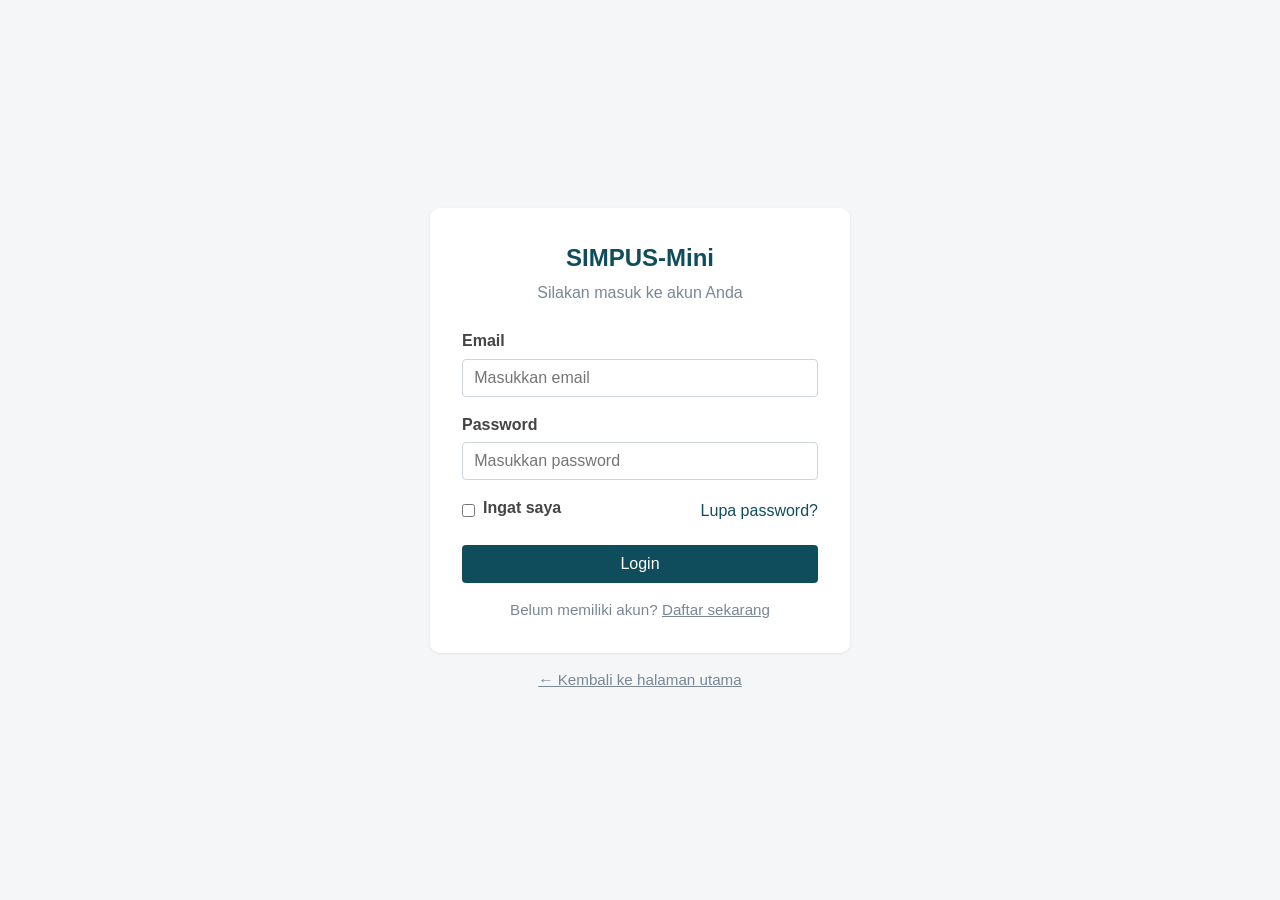
<file: auth/login.html>
<!DOCTYPE html>
<html lang="id">
<head>
    <meta charset="UTF-8">
    <meta name="viewport" content="width=device-width, initial-scale=1.0">
    <title>Login - SIMPUS-Mini</title>
    <link rel="stylesheet" href="../assets/css/style.css">
</head>
<body>
    <div class="auth-page">
        <div class="auth-card">

            <h1>SIMPUS-Mini</h1>
            <p class="auth-subtitle">Silakan masuk ke akun Anda</p>

            <form>
                <div class="form-group">
                    <label for="email">Email</label>
                    <input type="email" id="email" name="email" placeholder="Masukkan email" required>
                </div>

                <div class="form-group">
                    <label for="password">Password</label>
                    <input type="password" id="password" name="password" placeholder="Masukkan password" required>
                </div>


                <div class="form-row-between">
                    <div class="checkbox-row">
                        <input type="checkbox" id="remember" name="remember">
                        <label for="remember">Ingat saya</label>
                    </div>
                    <a href="#">Lupa password?</a>
                </div>


                <div class="form-group">
                    <button type="submit" class="btn-block">Login</button>
                </div>
            </form>

            <p class="auth-footer">
                Belum memiliki akun?
                <a href="register.html">Daftar sekarang</a>
            </p>
        </div>
        <p class="auth-back">
            <a href="../index.html">&larr; Kembali ke halaman utama</a>
        </p>
    </div>
</body>
</html>
</file>
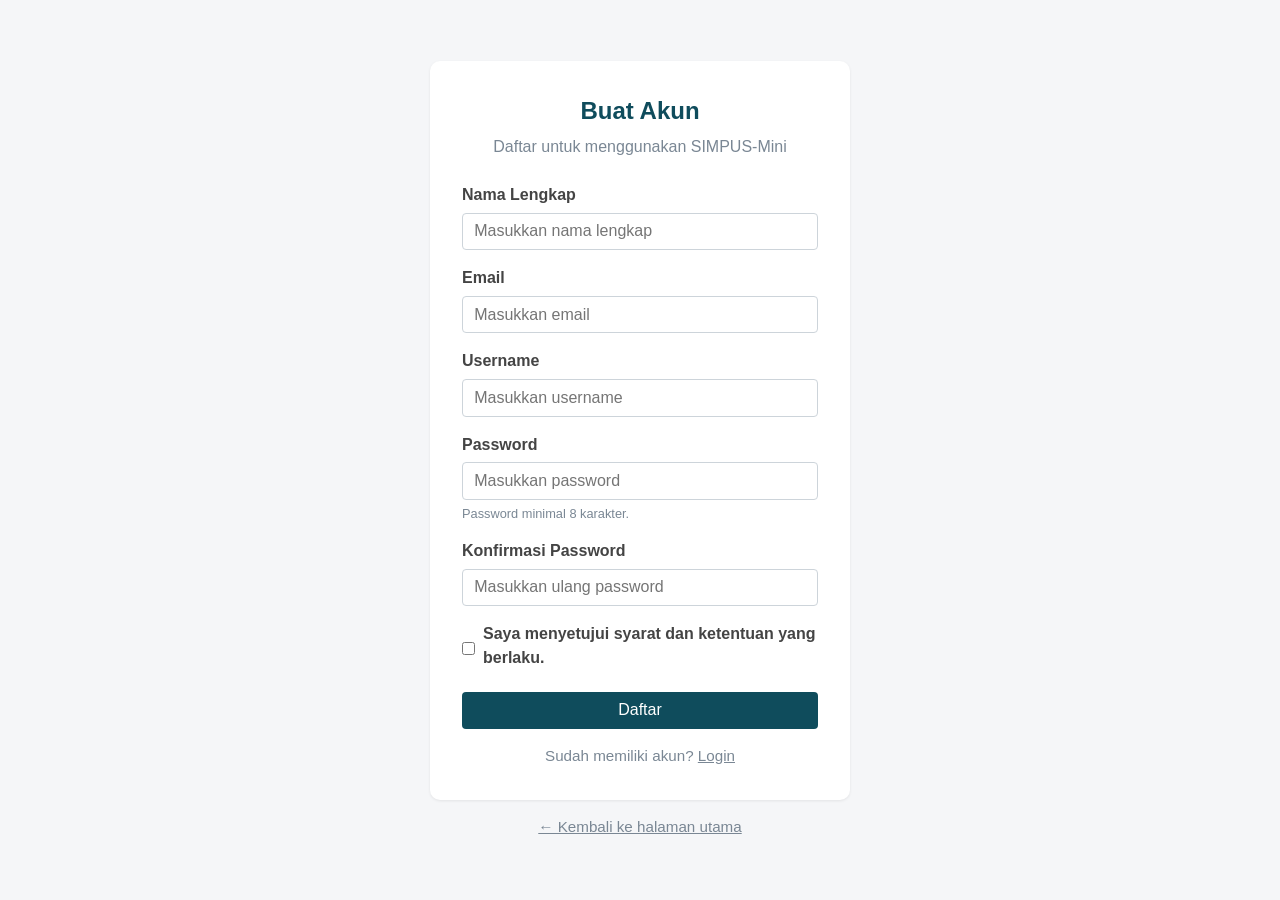
<file: auth/register.html>
<!DOCTYPE html>
<html lang="id">
<head>
    <meta charset="UTF-8">
    <meta name="viewport" content="width=device-width, initial-scale=1.0">
    <title>Register - SIMPUS-Mini</title>
    <link rel="stylesheet" href="../assets/css/style.css">
</head>
<body>
    <div class="auth-page">
        <div class="auth-card">

            <h1>Buat Akun</h1>
            <p class="auth-subtitle">Daftar untuk menggunakan SIMPUS-Mini</p>

            <form action="#" method="post">
                <div class="form-group">
                    <label for="nama">Nama Lengkap</label>
                    <input type="text" id="nama" name="nama" placeholder="Masukkan nama lengkap" required>
                </div>

                <div class="form-group">
                    <label for="email">Email</label>
                    <input type="email" id="email" name="email" placeholder="Masukkan email" required>
                </div>

                <div class="form-group">
                    <label for="username">Username</label>
                    <input type="text" id="username" name="username" placeholder="Masukkan username" required>
                </div>

                <div class="form-group">
                    <label for="password">Password</label>
                    <input type="password" id="password" name="password" placeholder="Masukkan password" minlength="8" required>
                    <p class="form-hint">Password minimal 8 karakter.</p>
                </div>

                <div class="form-group">
                    <label for="password_confirmation">Konfirmasi Password</label>
                    <input type="password" id="password_confirmation" name="password_confirmation" placeholder="Masukkan ulang password" minlength="8" required>
                </div>

                <div class="form-group checkbox-row">
                    <input type="checkbox" id="terms" name="terms" required>
                    <label for="terms">Saya menyetujui syarat dan ketentuan yang berlaku.</label>
                </div>

                <div class="form-group">
                    <button type="submit" class="btn-block">Daftar</button>
                </div>
            </form>

            <p class="auth-footer">
                Sudah memiliki akun?
                <a href="login.html">Login</a>
            </p>
        </div>

        <p class="auth-back">
            <a href="../index.html">&larr; Kembali ke halaman utama</a>
        </p>
    </div>
</body>
</html>
</file>
<file: assets/css/style.css>
* {
    box-sizing: border-box;
    margin: 0;
    padding: 0;
}

body {
    font-family: "Segoe UI", Arial, sans-serif;
    color: #2b2b2b;
    background-color: #f5f6f8;
    line-height: 1.5;
}
/* #1d5b8a */
a {
    color: #0f4c5c;
    text-decoration: none;
}

a:hover {
    text-decoration: underline;
}

/*  Header & Navbar (Flexbox)  */
header {
    background-color: #0f4c5c;
    color: #fff;
    padding: 1rem 1.5rem;
    display: flex;
    align-items: center;
    justify-content: space-between;
    flex-wrap: wrap;
}

header h1 {
    font-size: 1.4rem;
}

header nav ul {
    list-style: none;
    display: flex;
    gap: 1.25rem;
}

header nav a {
    color: #fff;
    font-weight: 500;
}

.navbar-brand,
.nav-link {
    color: #fff !important;
}

.nav-toggle {
    display: none;
}

.nav-toggle-label {
    display: none;
    cursor: pointer;
    font-size: 1.6rem;
    line-height: 1;
    color: #fff;
    user-select: none;
}

.nav-link:hover,
.nav-link.active {
    color: #d9e8f5 !important;
}

form button[type="submit"]:hover,
button[type="submit"]:hover {
    background-color: #164869 !important;
}

/*  Main Layout  */
main {
    max-width: 1000px;
    margin: 2rem auto;
    padding: 0 1.5rem;
}

section {
    background-color: #fff;
    border-radius: 8px;
    padding: 1.5rem;
    margin-bottom: 1.5rem;
    box-shadow: 0 1px 3px rgba(0, 0, 0, 0.08);
}

section h2 {
    margin-bottom: 1rem;
    color: #0f4c5c;
    text-align: center;
}

/*  Kartu Statistik (CSS Grid)  */
main section .kartu-statistik {
    display: grid;
    grid-template-columns: repeat(4, 1fr);
    gap: 1rem;
    flex-wrap: wrap;
}

main section:nth-of-type(2) article {
    background-color: #eef4fa;
    border-radius: 8px;
    padding: 1.25rem;
    text-align: center;
}

main section:nth-of-type(2) article h3 {
    font-size: 0.95rem;
    color: #55677a;
    margin-bottom: 0.5rem;
}

main section:nth-of-type(2) article p {
    font-size: 1.8rem;
    font-weight: 700;
    color: #0f4c5c;
}

/*  Tabel  */

.search-box {
    margin-bottom: 1rem;
}

.search-box input {
    width: 100%;
    max-width: 320px;
    padding: 0.5rem 0.75rem;
    border: 1px solid #cdd4da;
    border-radius: 4px;
}

.hint-text {
    color: #7a8794;
    font-size: 0.85rem;
    margin-bottom: 0.5rem;
}

.table-responsive {
    overflow-x: auto;
}

table {
    width: 100%;
    border-collapse: collapse;
    white-space: nowrap;
}

th {
    text-align: center;
    padding: 0.65rem 0.75rem;
    border-bottom: 1px solid #e2e6ea;
}

td {
    text-align: left;
    padding: 0.65rem 0.75rem;
    border-bottom: 1px solid #e2e6ea;
}

td.action-column {
    text-align: center;
}

thead {
    background-color: #0f4c5c;
    color: #fff;
}

tbody tr:nth-child(even) {
    background-color: #f7f9fb;
}

tbody tr:hover {
    background-color: #eef4fa;
}

.action-buttons {
    display: flex;
    flex-direction: row;
    flex-wrap: nowrap;
    gap: 8px;
    justify-content: center;
    align-items: center;
}

td button {
    padding: 0.35rem 0.7rem;
    margin-right: 0.35rem;
    border: none;
    border-radius: 4px;
    cursor: pointer;
    font-size: 0.85rem;
}

.btn-detail {
    background-color: #5bc0de;
    color: #fff;
}

.btn-edit {
    background-color: #f0ad4e;
    color: #fff;
}

.btn-hapus {
    background-color: #d9534f;
    color: #fff;
}

.badge {
    display: inline-block;
    padding: 0.3rem 0.6rem;
    border-radius: 999px;
    font-size: 0.8rem;
    font-weight: 600;
    white-space: nowrap;
}

.badge-tersedia {
    background-color: #d7ecff;
    color: #0f4c5c;
}

.badge-kosong {
    background-color: #fdecea;
    color: #a12622;
}

.alert {
    display: flex;
    align-items: center;
    justify-content: space-between;
    gap: 1rem;
    padding: 0.75rem 1rem;
    border-radius: 6px;
    margin-bottom: 1.25rem;
    font-size: 0.95rem;
}

.alert-success {
    background-color: #e6f4ea;
    color: #1e7e34;
    border: 1px solid #b6e2c2;
}

.alert-danger {
    background-color: #fdecea;
    color: #a12622;
    border: 1px solid #f3c2bf;
}

.alert-close {
    background: none;
    border: none;
    font-size: 1.2rem;
    line-height: 1;
    cursor: pointer;
    color: inherit;
    padding: 0;
}

/*  Form  */
form p {
    margin-bottom: 1rem;
}

form label {
    display: block;
    margin-bottom: 0.35rem;
    font-weight: 600;
    color: #444;
}

.form-check-label {
    display: flex;
}

form input,
form select,
form textarea {
    width: 100%;
    max-width: 400px;
    padding: 0.55rem 0.7rem;
    border: 1px solid #cdd4da;
    border-radius: 4px;
    font-size: 1rem;
    font-family: inherit;
}

form button[type="submit"] {
    background-color: #0f4c5c;
    color: #fff;
    border: none;
    padding: 0.6rem 1.5rem;

    border-radius: 4px;
    font-size: 1rem;
    cursor: pointer;
}

form button[type="submit"]:hover {
    background-color: #164869;
}

/* ===== Flash Message ===== */
.flash {
    padding: 0.75rem 1rem;
    border-radius: 6px;
    margin-bottom: 1rem;
    font-weight: 500;
}

.flash-success {
    background-color: #d4edda;
    color: #155724;
}

.flash-error {
    background-color: #f8d7da;
    color: #721c24;
}

.error {
    display: block;
    color: #d9534f;
    font-size: 0.85rem;
    margin-top: 0.25rem;
}

.input-error {
    border-color: #d9534f !important;
}

.form-group {
    margin-bottom: 1rem;
}

.form-row {
    display: grid;
    grid-template-columns: 1fr 1fr;
    gap: 1rem;
}

.form-row-between {
    display: flex;
    align-items: center;
    justify-content: space-between;
    flex-wrap: wrap;
    gap: 0.75rem;
    margin-bottom: 1.25rem;
}

.checkbox-row {
    display: flex;
    align-items: center;
    gap: 0.5rem;
}

.checkbox-row input {
    /* Reset gaya input teks bawaan (border, padding, lebar penuh) supaya
       checkbox tetap tampil sebagai checkbox biasa */
    width: auto;
    max-width: none;
    padding: 0;
    border: none;
}

.form-hint {
    font-size: 0.8rem;
    color: #7a8794;
    margin-top: 0.25rem;
}

.btn-block {
    width: 100%;
}

/*  Halaman Auth (Login & Register)  */
.auth-page {
    min-height: 100vh;
    display: flex;
    flex-direction: column;
    align-items: center;
    justify-content: center;
    padding: 2rem 1rem;
}

.auth-card {
    background-color: #fff;
    border-radius: 10px;
    box-shadow: 0 1px 3px rgba(0, 0, 0, 0.08);
    padding: 2rem;
    width: 100%;
    max-width: 420px;
}

.auth-card h1 {
    text-align: center;
    color: #0f4c5c;
    font-size: 1.5rem;
    margin-bottom: 0.35rem;
}

.auth-subtitle {
    text-align: center;
    color: #7a8794;
    margin-bottom: 1.5rem;
}

.auth-footer,
.auth-back {
    text-align: center;
    margin-top: 1rem;
    color: #7a8794;
    font-size: 0.95rem;
}

.auth-footer a,
.auth-back a {
    color: #7a8794;
    text-decoration: underline;
}

/*  Footer  */
footer {
    text-align: center;
    padding: 1.25rem;
    color: #7a8794;
    font-size: 0.9rem;
}

@media (max-width: 768px) {
    main section:nth-of-type(2) .kartu-statistik {
        grid-template-columns: repeat(2, 1fr);
    }
}

@media (max-width: 480px) {
    header {
        position: relative;
    }

    .nav-toggle-label {
        display: block;
    }

    header nav {
        display: none;
        width: 100%;
        order: 3;
        margin-top: 1rem;
    }

    .nav-toggle:checked ~ nav {
        display: block;
    }

    header nav ul {
        flex-direction: column;
        gap: 0.75rem;
    }

    main section:nth-of-type(2) .kartu-statistik {
        grid-template-columns: 1fr;
    }

    form input,
    form select {
        max-width: 100%;
    }

    .form-row {
        grid-template-columns: 1fr;
        gap: 0;
    }
}
</file>
